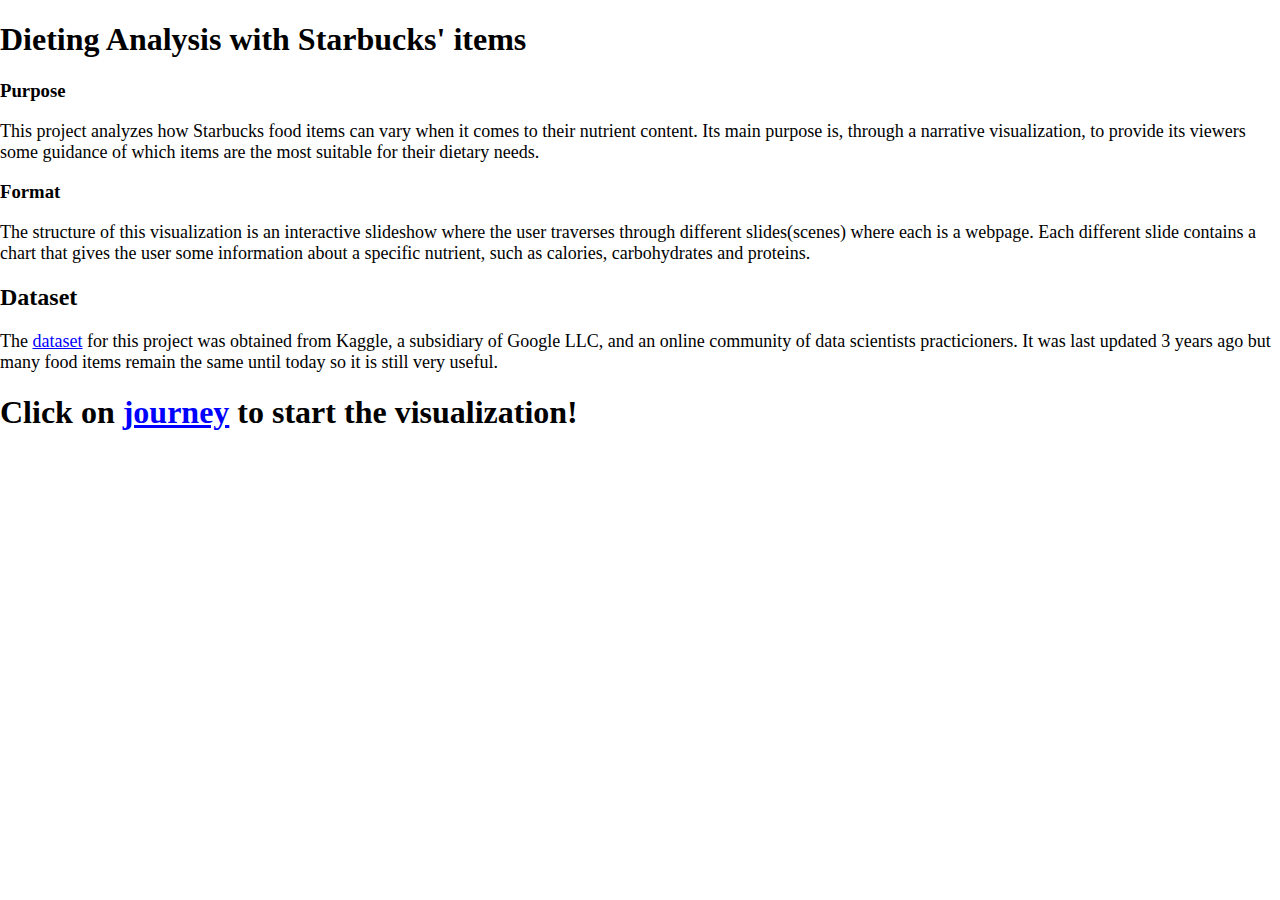
<file: index.html>
<!DOCTYPE html>
<html lang = "en">
    <head>
        <meta charset = "utf-8">
        <title>michaelgchen Final Project</title>
        <link rel = "stylesheet" type="text/css" href = "style.css">
        <script src="d3.v4.min.js"></script>
        <script src="https://d3js.org/d3.v5.min.js"></script>
    </head>        

    <body>
        <h1>Dieting Analysis with Starbucks' items</h1>
        <h3>Purpose</h3>
        <p>This project analyzes how Starbucks food items can vary when it comes to their nutrient content. Its main purpose is, through a narrative visualization, to provide its viewers some guidance of which 
            items are the most suitable for their dietary needs. </p>
        
        <h3>Format</h3>
        <p>The structure of this visualization is an interactive slideshow where the user traverses through different slides(scenes) where each is a webpage. Each different slide contains a chart that 
            gives the user some information about a specific nutrient, such as calories, carbohydrates and proteins.</p>

        <h2>Dataset</h2>
        <p>The <a href ="https://www.kaggle.com/starbucks/starbucks-menu">dataset</a> for this project was obtained from Kaggle, a subsidiary of Google LLC, and an online community of data scientists practicioners. It was last updated 3 years ago but many food items remain 
            the same until today so it is still very useful.</p>

        <h1>Click on <a href ="journey.html">journey</a> to start the visualization!</h1>
        


            


    </body> 
</html>
</file>
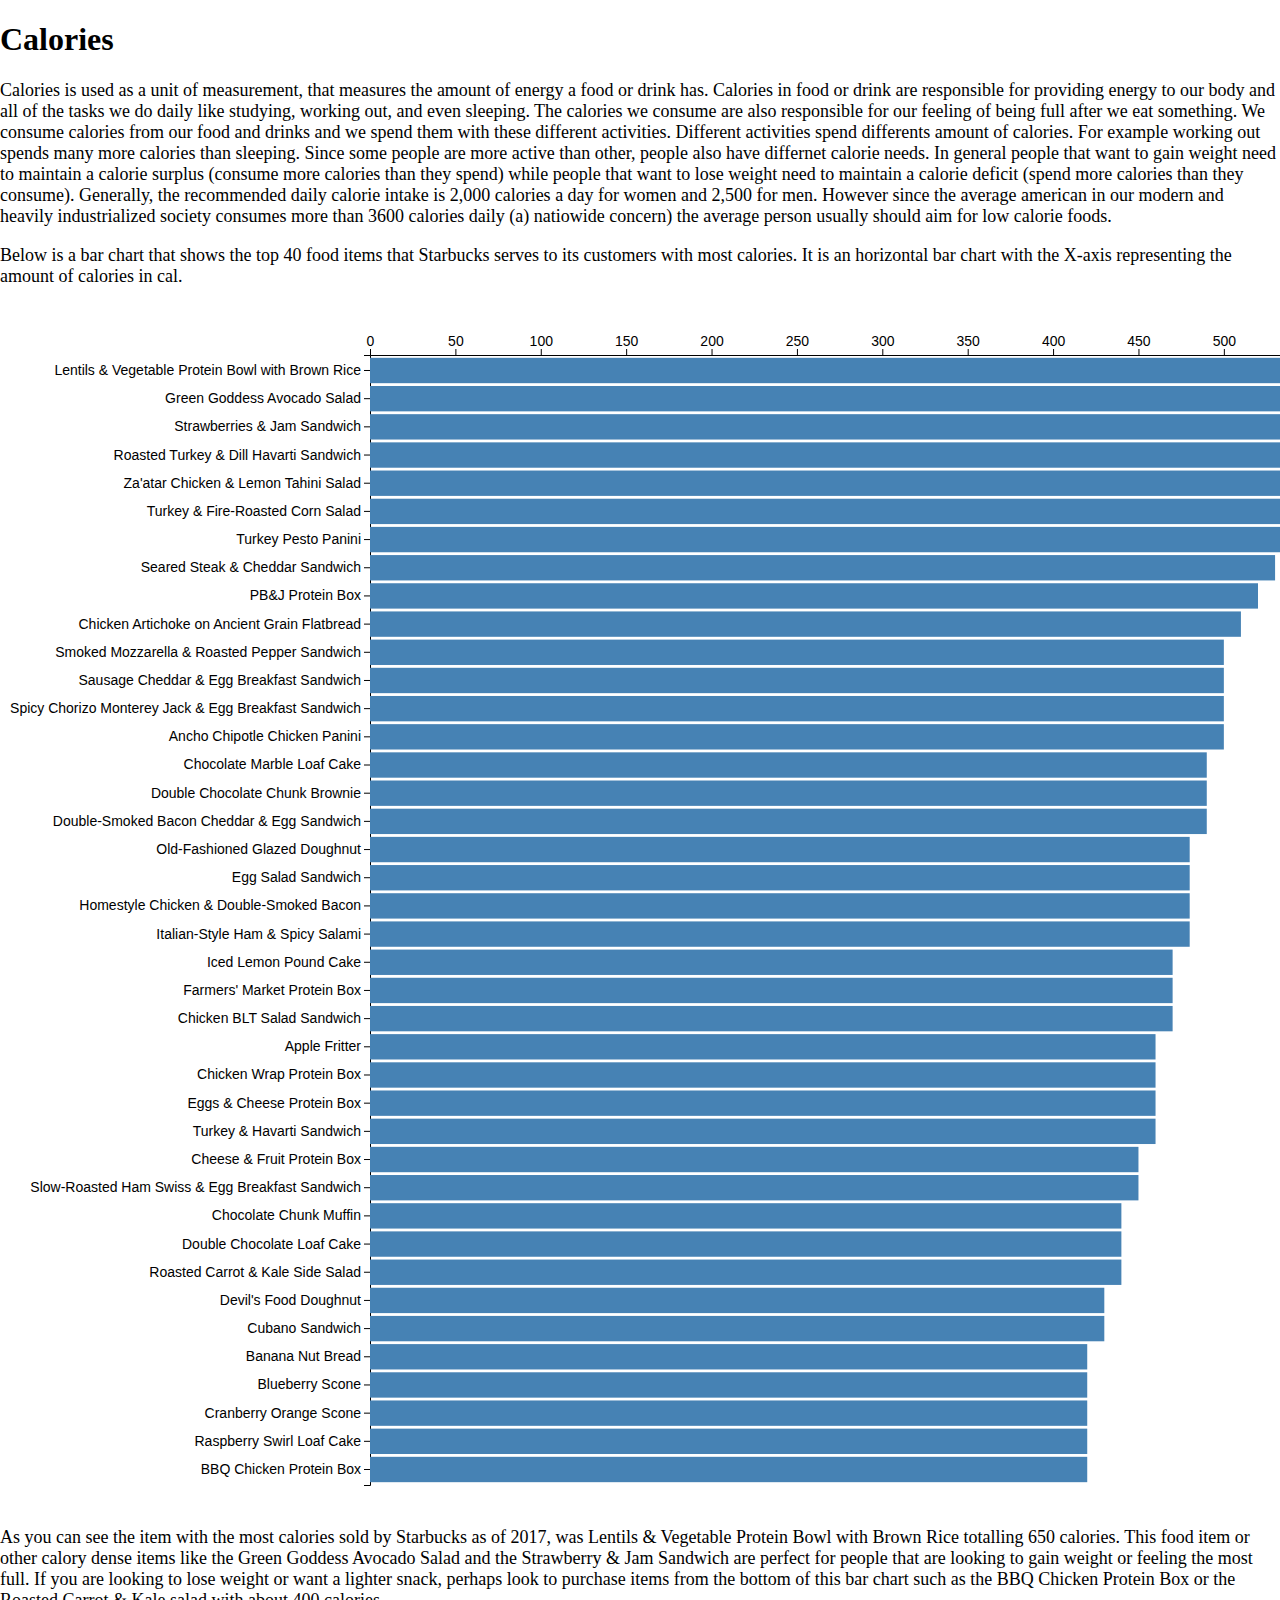
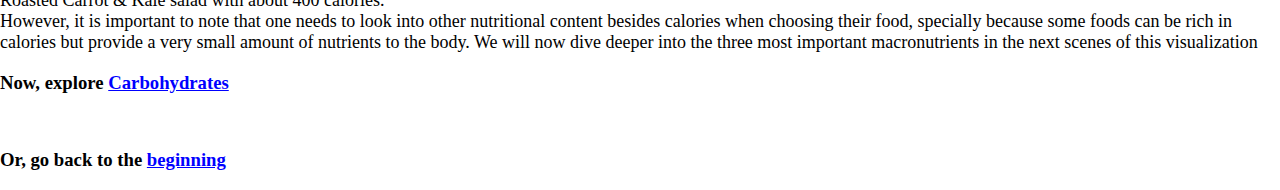
<file: calories.html>
<!DOCTYPE html>
<html lang = "en">
    <head>
        <meta charset = "utf-8">
        <title>Starbucks Macroanalysis</title>
        <link rel = "stylesheet" type="text/css" href = "style.css">
        <script src="d3.v4.min.js"></script>

    </head>        

    <body>
        <h1>Calories</h1>
		<p>Calories is used as a unit of measurement, that measures the amount of energy a food or drink has. Calories in food or drink are responsible for providing energy to our body and all 
            of the tasks we do daily like studying, working out, and even sleeping. The calories we consume are also responsible for our feeling of being full after we eat something. 
            We consume calories from our food and drinks and we spend them with these different activities. Different activities 
            spend differents amount of calories. For example working out spends many more calories than sleeping. Since some people are more active than other, people also have differnet calorie needs. In general
            people that want to gain weight need to maintain a calorie surplus (consume more calories than they spend) while people that want to lose weight need to maintain a calorie deficit (spend more calories than 
            they consume). Generally, the recommended daily calorie intake is 2,000 calories a day for women and 2,500 for men. However since the average american in our modern and heavily industrialized
             society consumes more than 3600 calories daily (a) natiowide concern) the average person usually should aim for low calorie foods. </p>
    
        
        <p>Below is a bar chart that shows the top 40 food items that Starbucks serves to its customers with most calories. It is an horizontal bar chart with the X-axis representing the amount of calories in cal.</p>
        <svg width = "1500" height = "1200"></svg>
        <script type = "text/javascript" src = "calories.js"></script>

        <p>As you can see the item with the most calories sold by Starbucks as of 2017, was Lentils & Vegetable Protein Bowl with Brown Rice totalling 650 calories. This food item or other calory dense items like the Green Goddess Avocado Salad and the Strawberry & Jam Sandwich
            are perfect for people that are looking to gain weight or feeling the most full. If you are looking to lose weight or want a lighter snack, perhaps look to purchase items from the bottom of this bar chart such as the BBQ Chicken Protein Box or the Roasted
             Carrot & Kale salad with about 400 calories. <br> However, it is important to note that one needs to look into other nutritional content besides calories when choosing their food,
             specially because some foods can be rich in calories but provide a very small amount of nutrients to the body. We will now dive deeper into the three most important macronutrients in the next scenes
              of this visualization</p>

        <h3>Now, explore <a href="carbs.html">Carbohydrates</a></h3>
        <br>
        <h3>Or, go back to the <a href="journey.html">beginning</a>
    </body> 
</html>
</file>
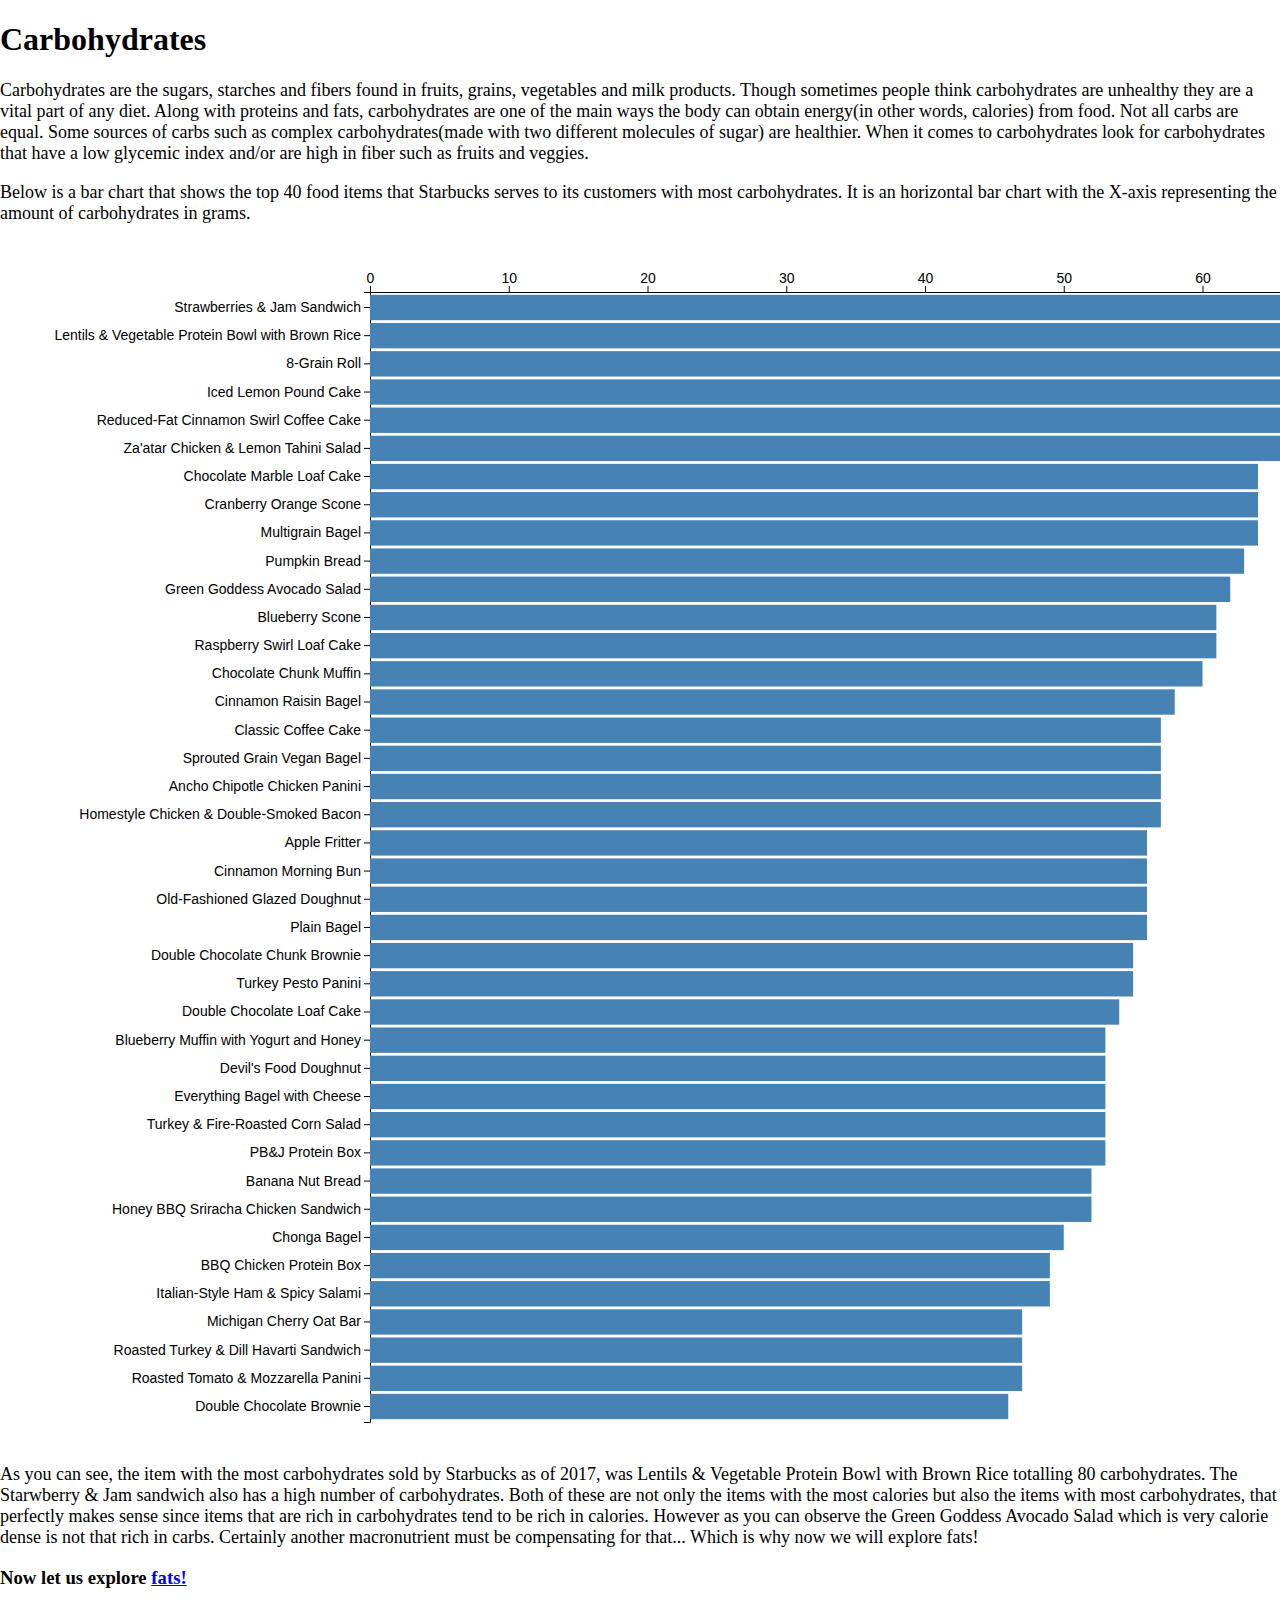
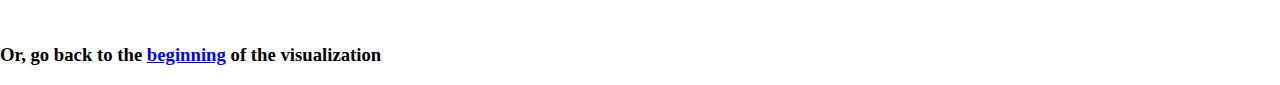
<file: carbs.html>
<!DOCTYPE html>
<html lang = "en">
    <head>
        <meta charset = "utf-8">
        <title>Starbucks Carbs</title>
        <link rel = "stylesheet" type="text/css" href = "style.css">
        <script src="d3.v4.min.js"></script>
    </head>        

    <body>
        <h1>Carbohydrates</h1>
		<p>Carbohydrates are the sugars, starches and fibers found in fruits, grains, vegetables and milk products. 
        Though sometimes people think carbohydrates are unhealthy they are a vital part of any diet. Along with proteins and fats, carbohydrates are one of the main
         ways the body can obtain energy(in other words, calories) from food. Not all carbs are equal. Some sources of carbs such as complex carbohydrates(made with two different molecules of sugar) are healthier.
        When it comes to carbohydrates look for carbohydrates that have a low glycemic index and/or are high in fiber such as fruits and veggies.</p>
    
        <p>Below is a bar chart that shows the top 40 food items that Starbucks serves to its customers with most carbohydrates. It is an horizontal bar chart with the X-axis representing the amount of carbohydrates in grams.</p>
    
        <svg width = "1500" height = "1200"></svg>
        <script type = "text/javascript" src = "carb.js"></script>

        <p>As you can see, the item with the most carbohydrates sold by Starbucks as of 2017, was Lentils & Vegetable Protein Bowl with Brown Rice totalling 80 carbohydrates. The Starwberry & Jam sandwich also has a high number of carbohydrates.
             Both of these are not only the items with the most calories but also the items with most carbohydrates, that perfectly makes sense since items that are rich in carbohydrates tend to be rich in calories. However as you can observe the 
             Green Goddess Avocado Salad which is very calorie dense is not that rich in carbs. Certainly another macronutrient must be compensating for that... Which is why now we will explore fats!</p>
        <h3>Now let us explore <a href="fat.html">fats!</a></h3>
        <br>
        <h3>Or, go back to the <a href="journey.html">beginning</a> of the visualization</h3>
    </body> 
</html>
</file>
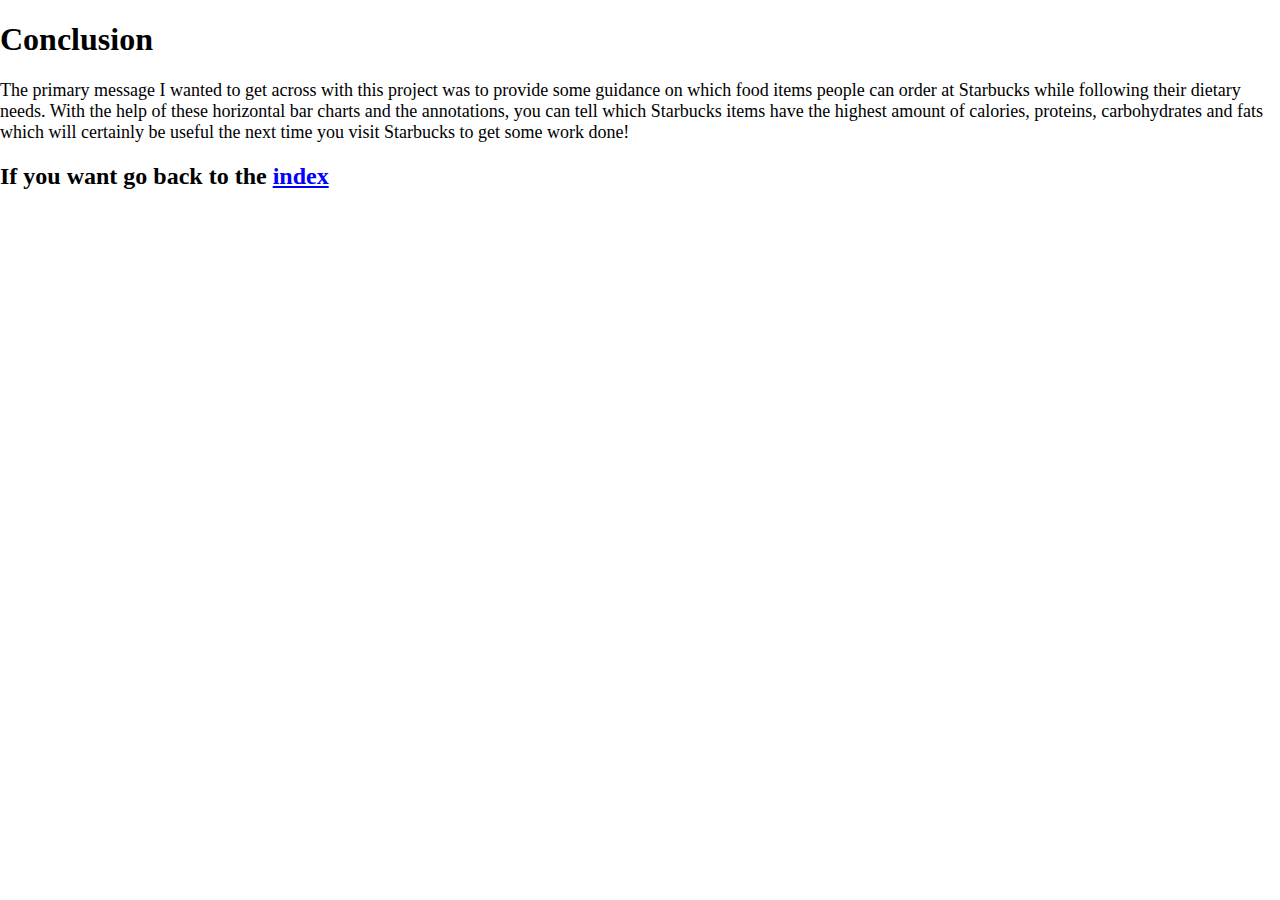
<file: conclusion.html>
<!DOCTYPE html>
<html lang = "en">
    <head>
        <meta charset = "utf-8">
        <title>Starbucks Macroanalysis</title>
        <link rel = "stylesheet" type="text/css" href = "style.css">
        <script src="d3.v4.min.js"></script>
        <script src="https://d3js.org/d3.v5.min.js"></script>
    </head>        

    <body>
        <h1>Conclusion</h1>
        <p>The primary message I wanted to get across with this project was to provide some guidance on which food items people can order at Starbucks while following their dietary needs. 
            With the help of these horizontal bar charts and the annotations, you can tell which Starbucks items have the highest amount of calories, proteins, carbohydrates and fats which will certainly be useful the next time
            you visit Starbucks to get some work done!  </p>
        <h2>If you want go back to the <a href="index.html">index</a></h2>
    </body> 
</html>
</file>
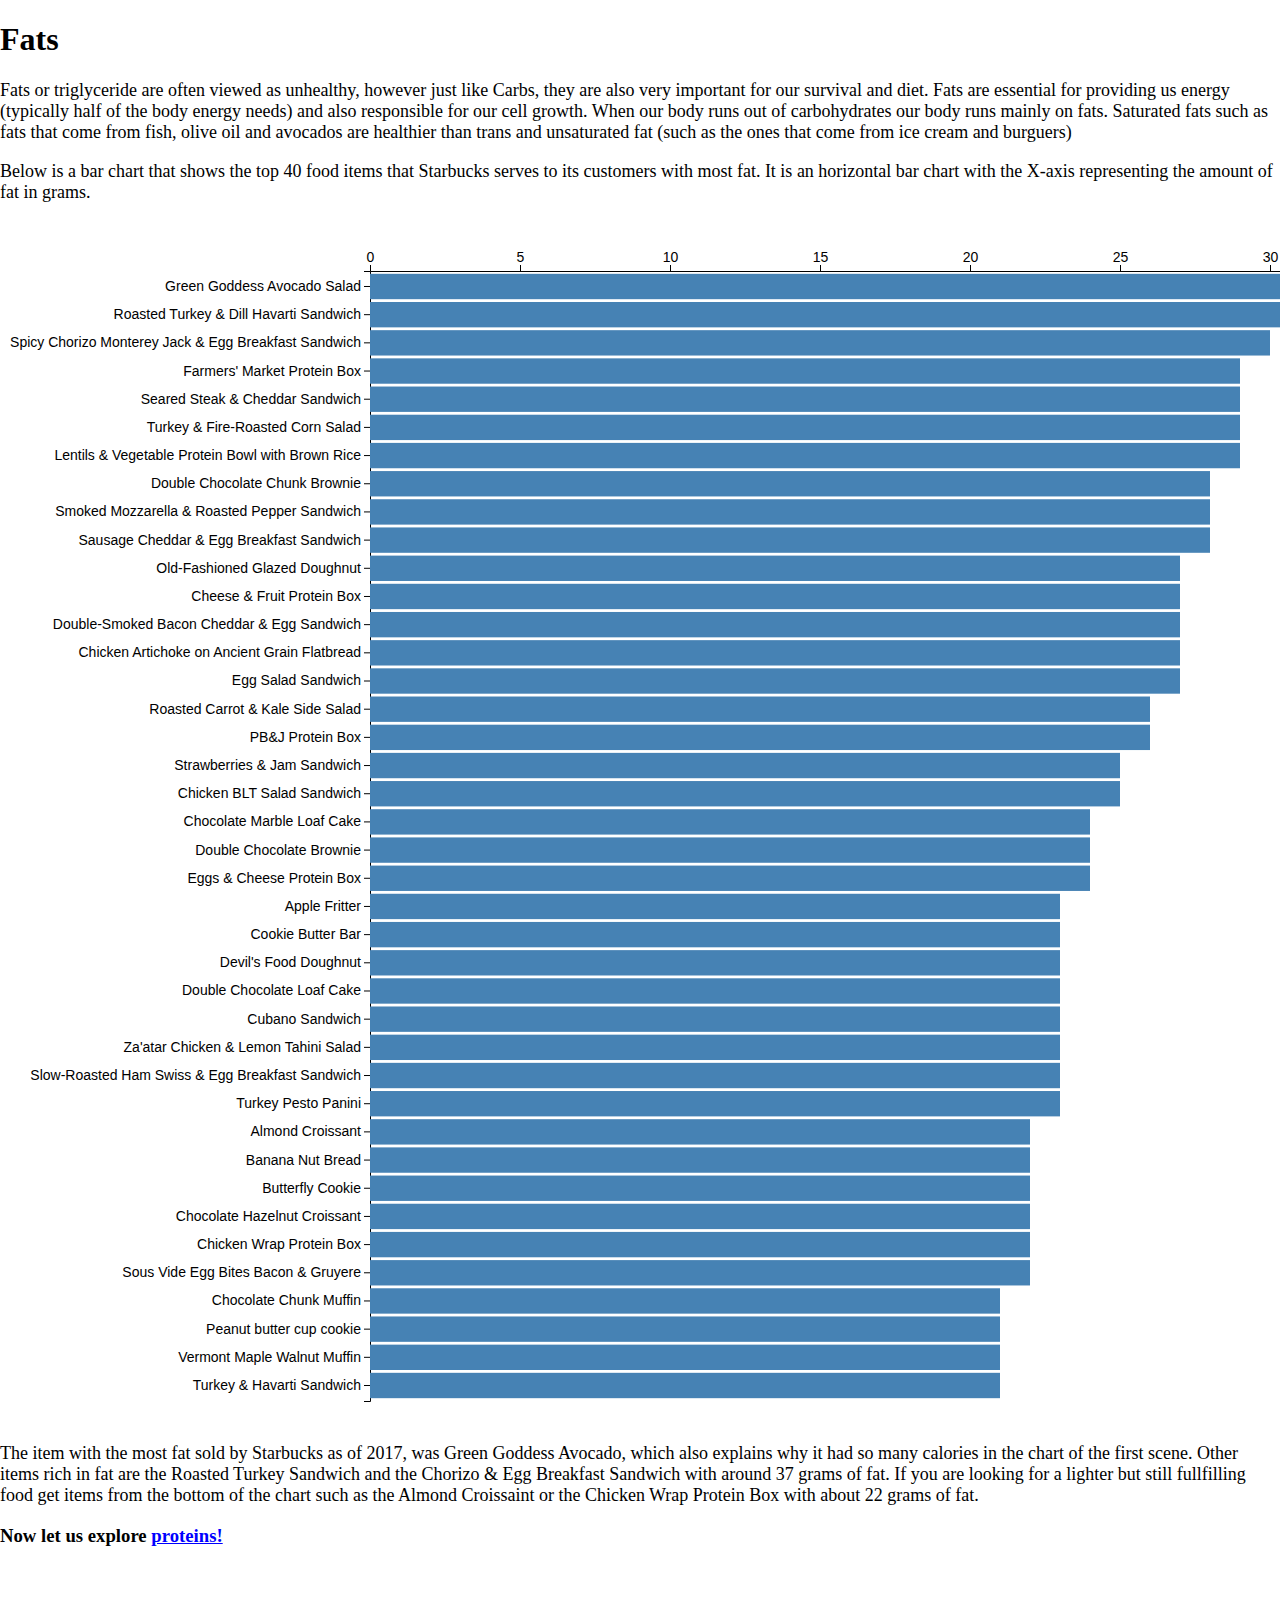
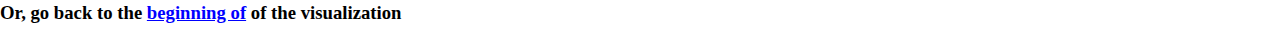
<file: fat.html>
<!DOCTYPE html>
<html lang = "en">
    <head>
        <meta charset = "utf-8">
        <title>Starbucks Macroanalysis</title>
        <link rel = "stylesheet" type="text/css" href = "style.css">
        <script src="d3.v4.min.js"></script>
    </head>        

    <body>
        <h1>Fats</h1>
		<p>Fats or triglyceride are often viewed as unhealthy, however just like Carbs, they are also very important for our survival and diet. Fats are essential for providing us energy (typically half of the body energy needs)
             and also responsible for our cell growth. 
            When our body runs out of carbohydrates our body runs mainly on fats. Saturated fats such as fats that come from fish, olive oil and avocados are healthier than trans and unsaturated fat (such as the ones that come from ice cream and burguers)

        </p>
    
        <p>Below is a bar chart that shows the top 40 food items that Starbucks serves to its customers with most fat. It is an horizontal bar chart with the X-axis representing the amount of fat in grams.</p>
    
        <svg width = "1500" height = "1200"></svg>
        <script type = "text/javascript" src = "fat.js"></script>

        <p>The item with the most fat sold by Starbucks as of 2017, was Green Goddess Avocado, which also explains why 
            it had so many calories in the chart of the first scene. Other items rich in fat are the Roasted Turkey Sandwich and the Chorizo & Egg Breakfast Sandwich with around 37 grams of fat.
             If you are looking for a lighter but still fullfilling food get items from the bottom of the chart such as the Almond Croissaint or the Chicken Wrap Protein Box with about 22 grams of fat.</p>
        <h3>Now let us explore <a href="protein.html">proteins!</a></h3>
        <br>
        <h3>Or, go back to the <a href="journey.html">beginning of</a> of the visualization</h3>
    </body> 
</html>
</file>
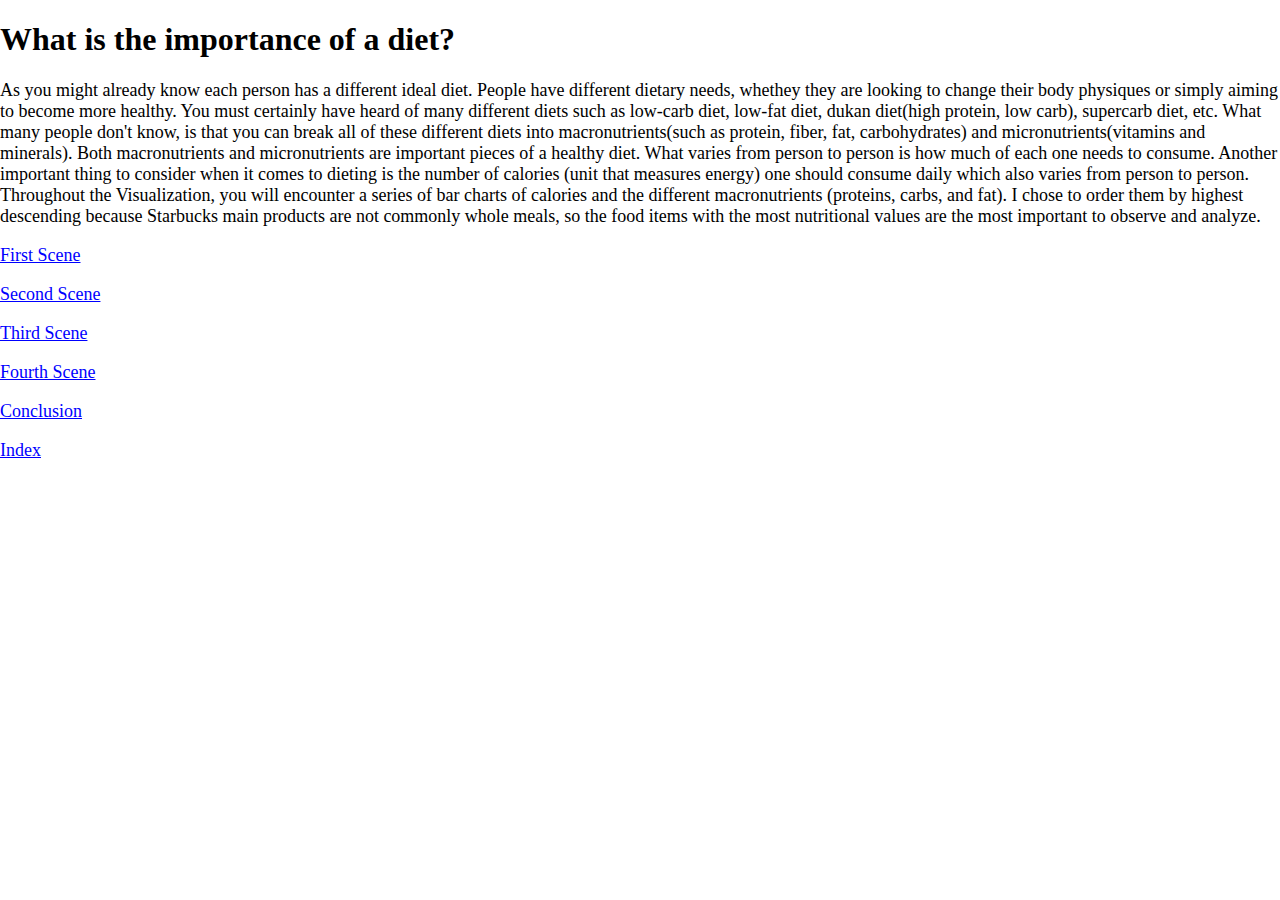
<file: journey.html>
<!DOCTYPE html>
<html lang = "en">
    <head>
        <meta charset = "utf-8">
        <title>Narrative Visualization Start</title>
        <link rel = "stylesheet" type="text/css" href = "style.css">
        <script src="d3.v4.min.js"></script>
        <script src="https://d3js.org/d3.v5.min.js"></script>
    </head>        

    <body>
<!DOCTYPE html>
<html lang = "en">
    <head>
        <meta charset = "utf-8">
        <title>Starbucks Macroanalysis</title>
        <link rel = "stylesheet" type="text/css" href = "style.css">
        <script src="d3.v4.min.js"></script>
    </head>        

    <body>
        <h1>What is the importance of a diet?</h1>
        <p>As you might already know each person has a different ideal diet. People have different dietary needs, whethey they are looking to change their body physiques or simply aiming to become more healthy. 
            You must certainly have heard of many different diets such as low-carb diet, low-fat diet, dukan diet(high protein, low carb), supercarb diet, etc. What many people don't know, is that you can 
            break all of these different diets into macronutrients(such as protein, fiber, fat, carbohydrates) and micronutrients(vitamins and minerals). Both macronutrients and micronutrients are important
            pieces of a healthy diet. What varies from person to person is how much of each one needs to consume. Another important thing to consider when it comes to dieting is the number of calories
            (unit that measures energy) one should consume daily which also varies from person to person. <br>
            Throughout the Visualization, you will encounter  a series of bar charts of calories and the different macronutrients (proteins, carbs, and fat). I chose to order them by highest descending because Starbucks
            main products are not commonly whole meals, so the food items with the most nutritional values are the most important to observe and analyze.
        </p>

        
        <p><a href="calories.html">First Scene</a></p>
        <p><a href="carbs.html">Second Scene</a></p>
        <p><a href="protein.html">Third Scene</a></p>
        <p><a href="fat.html">Fourth Scene</a></p>
        <p><a href="conclusion.html">Conclusion</a></p>

        <p><a href="index.html">Index</a></p>
        




    </body> 
</html>
</file>
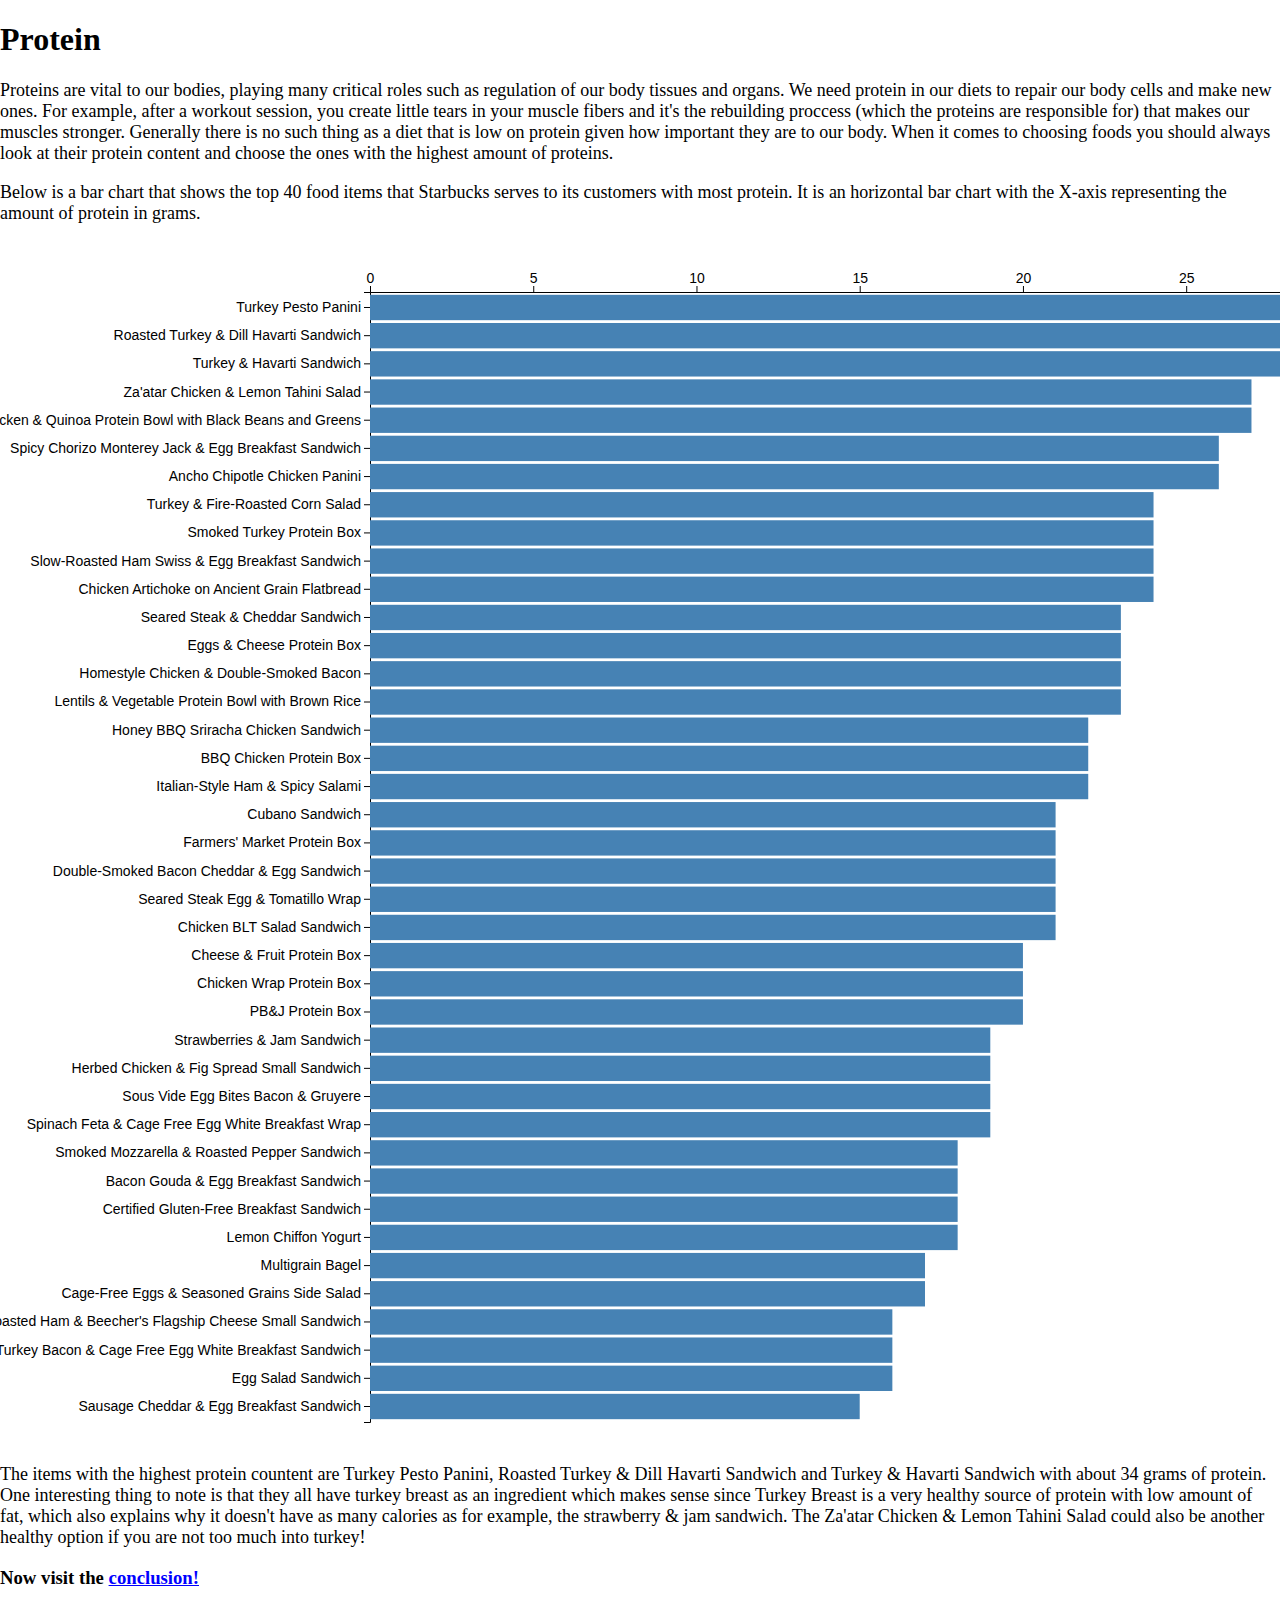
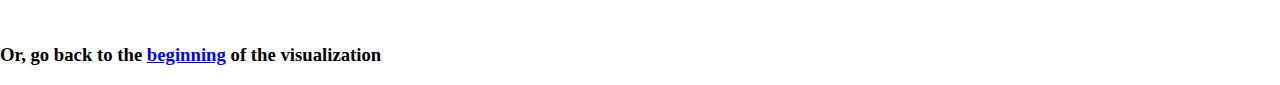
<file: protein.html>
<!DOCTYPE html>
<html lang = "en">
    <head>
        <meta charset = "utf-8">
        <title>Starbucks Macroanalysis</title>
        <link rel = "stylesheet" type="text/css" href = "style.css">
        <script src="d3.v4.min.js"></script>
    </head>        

    <body>
        <h1>Protein </h1>
		<p>Proteins are vital to our bodies, playing many critical roles such as regulation of our body tissues and organs. We need protein in our diets to repair our body cells and make new ones. For example,
            after a workout session, you create little tears in your muscle fibers and it's the rebuilding proccess (which the proteins are responsible for) that makes our muscles stronger. Generally there 
            is no such thing as a diet that is low on protein given how important they are to our body. When it comes to choosing foods you should always look at their protein content and choose the ones
            with the highest amount of proteins.</p>
            
        <p>Below is a bar chart that shows the top 40 food items that Starbucks serves to its customers with most protein. It is an horizontal bar chart with the X-axis representing the amount of protein in grams.</p>
    
        <svg width = "1500" height = "1200"></svg>
        <script type = "text/javascript" src = "protein.js"></script>
        

        <p>The items with the highest protein countent are Turkey Pesto Panini, Roasted Turkey & Dill Havarti Sandwich and Turkey & Havarti Sandwich with about 34 grams of protein. One interesting thing to note is that they all have turkey breast as an ingredient
            which makes sense since Turkey Breast is a very healthy source of protein with low amount of fat, which also explains why it doesn't have as many calories as for example, the strawberry & jam sandwich. The 
            Za'atar Chicken & Lemon Tahini Salad could also be another healthy option if you are not too much into turkey! </p>
       <h3>Now visit the  <a href="conclusion.html">conclusion!</a></h3>
       <br>
       <h3>Or, go back to the <a href="journey.html">beginning</a> of the visualization </h3>
    </body> 
</html>
</file>
<file: style.css>
body{
	margin: 0px;
}

rect{fill:steelblue}

rect:hover {
  fill: red;
}

text{
	font-size: 1.4em;
}


p{
	font-size: 18px;

}
a { color:blue } /* Globally */

/* Each state */

a:visited { text-decoration: none; color:blue; }
a:hover { text-decoration: none; color:blue; }
a:focus { text-decoration: none; color:blue; }
a:hover, a:active { text-decoration: none; color:black }


.tooltip {
            position: absolute;
            font-size: 17px;
            width:  auto;
            height: auto;
            pointer-events: none;
			background: rgb(231, 221, 221);
			border: 1px black;
			color: black;
}

.tooltip .tooltiptext {
	visibility: hidden;
	width: 120px;
	background-color: #fff;
	color: #fff;
	text-align: center;
	padding: 5px 0;
	border-radius: 6px;
  
	position: absolute;
	z-index: 1;
	bottom: 125%;
	left: 50%;
	margin-left: -60px;

	opacity: 0;
	transition: opacity 0.3s;
  }
</file>
